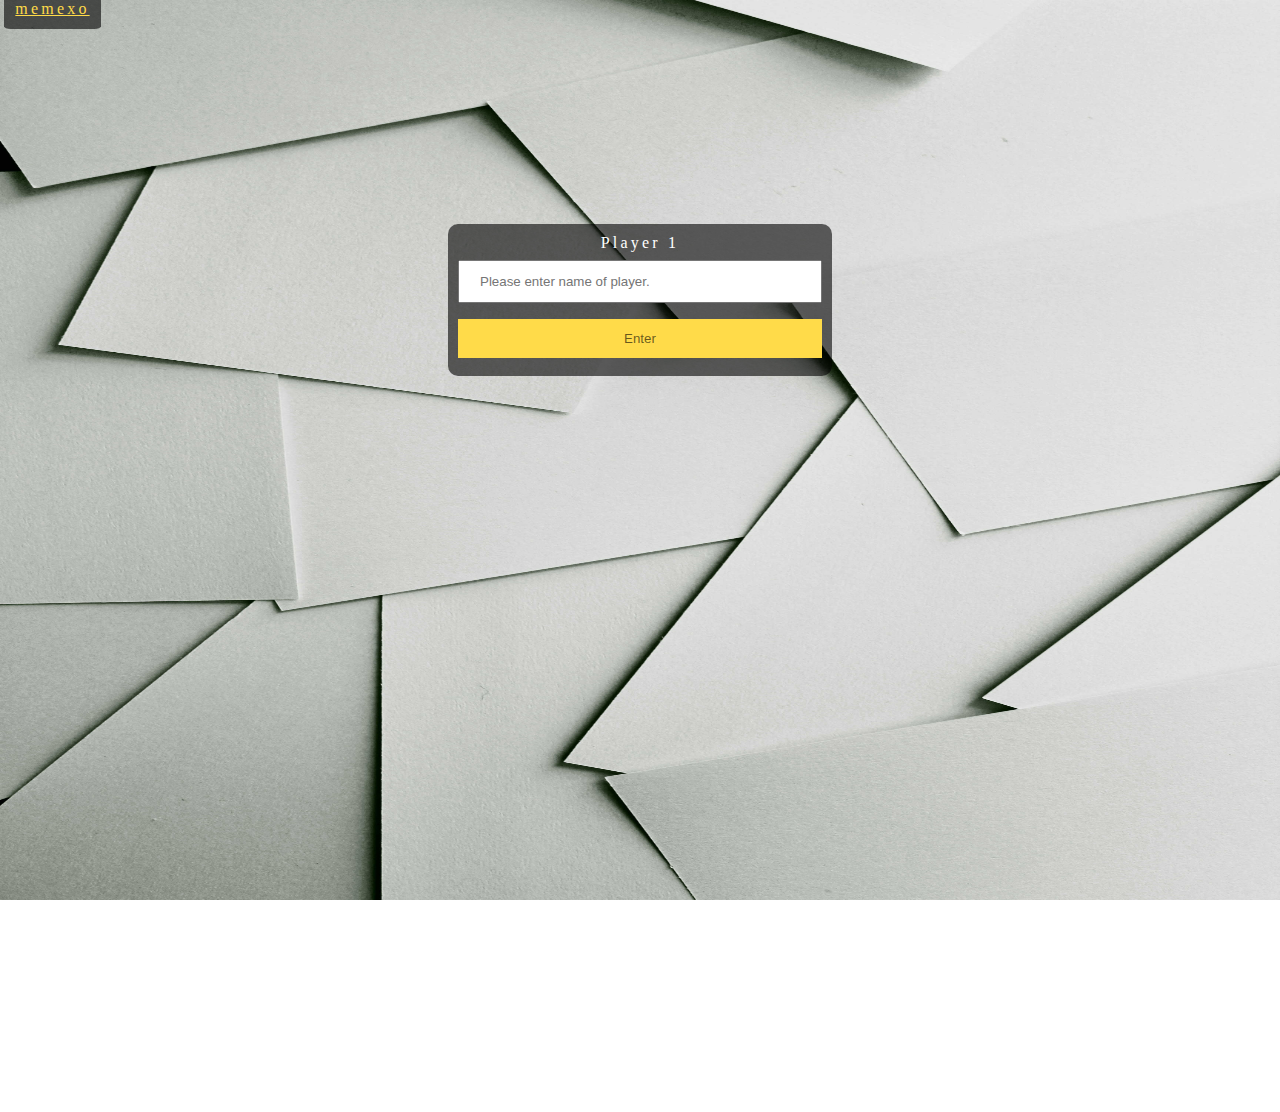
<file: memory/index.html>
<!DOCTYPE html>
<html>

<head>
    <title>Memory Game</title>
    <meta charset="utf-8">
    <meta name="viewport" content="width=device-width initial-scale=1.0 shrink-to-fit=0">
    <!--connecting with css-->
    <link rel="stylesheet" href="css/styleMemory.css">
    <!--connecting with bootstrap-->
    <link rel="stylesheet" href="https://stackpath.bootstrapcdn.com/bootstrap/4.1.3/css/bootstrap.min.css" integrity="sha384-MCw98/SFnGE8fJT3GXwEOngsV7Zt27NXFoaoApmYm81iuXoPkFOJwJ8ERdknLPMO" crossorigin="anonymous">
    <link rel="shortcut icon" href="img/iconEmpty.ico" type="image/x-icon">
    <script type="text/javascript" src="js/playMemory.js"></script>
</head>

<body onload="start()">
    <div class="myNav">
        <nav class="navbar navbar-expand-lg">
            <div class="navbar-header">
                <span class="icon-bar"></span>
                <a href="../pexeso/index.html" class="ahref"><span class="glyphicon glyphicon-home">memexo</span></a>
            </div>
        </nav>
    </div>

    <div id="containerNames">
        <div id="inputName">
            <label> Player 1 </label>
            <input placeholder="Please enter name of player." id="P1" type="text">
            <input type="button" value="Enter" id="btnP">
            <label id="wrongInputs"></label>
        </div>
    </div>

    <div class="myNav">
        <div class="collapse navbar-collapse">
            <ul class="navbar-nav">
            </ul>
        </div>
    </div>

    <div id="endGame" style="visibility: hidden;">
        <div id="winn"></div>
        <button id="newGame" onclick="reloading()">New game</button>
        <a href="../pexeso/html/pexeso.html"><button id="pexGame">Pexeso game</button></a>
    </div>
    <div id="placeForCard"></div>

    <div id="container">
        <div id="left"></div>
        <div id="center">
            <div id="gameboard"></div>
        </div>
        <div id="time">
            <h3 id="timer"></h3>
            <br>
            <p id="clicker"></p>
        </div>
    </div>

</body>

</html>
</file>
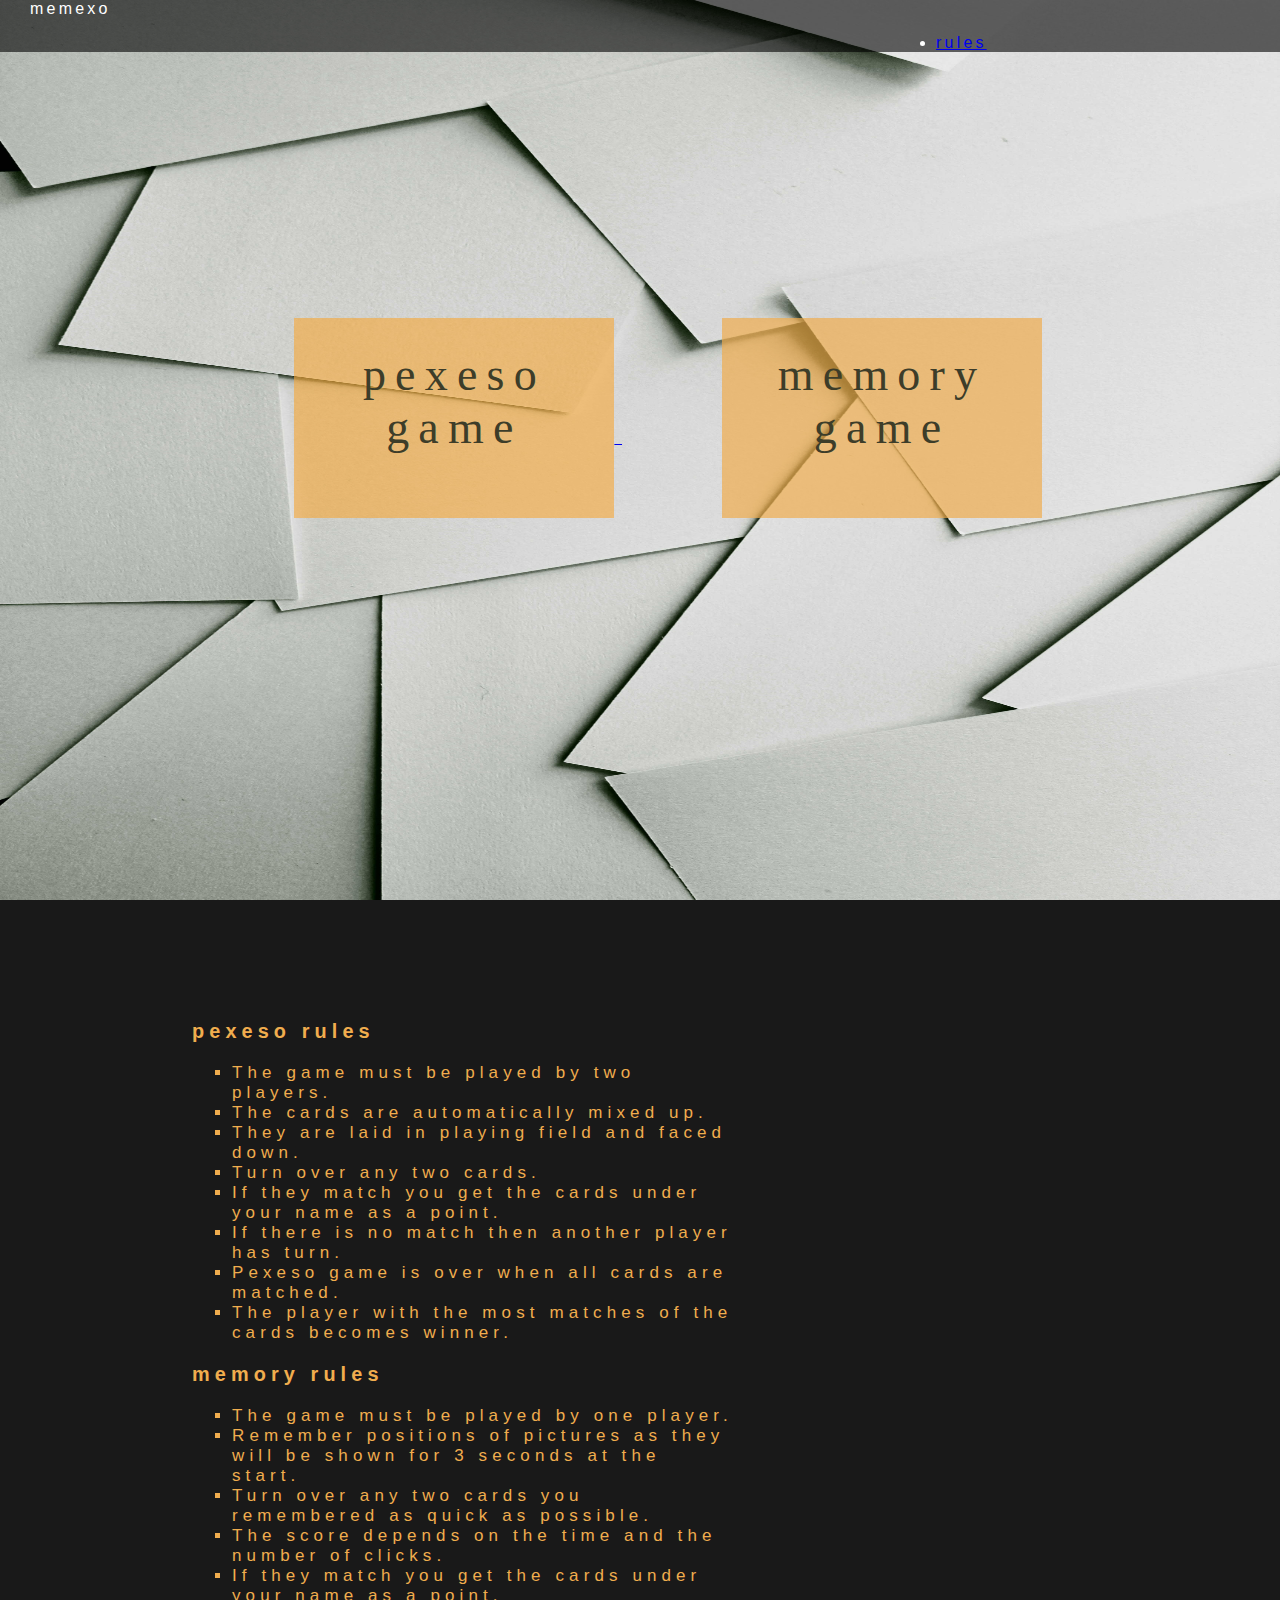
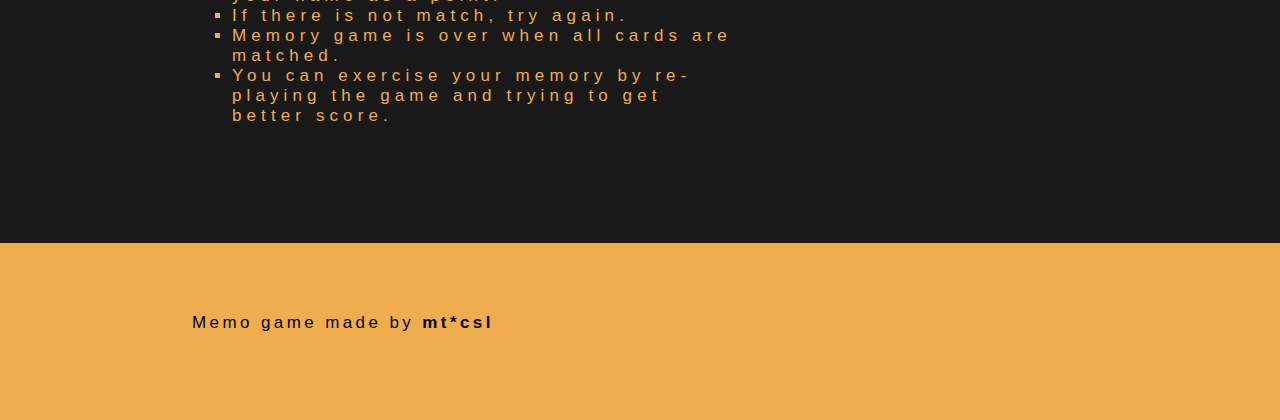
<file: Pexeso/index.html>
<!DOCTYPE html>
<html>

<head>
    <title></title>
    <meta charset="utf-8">
    <!--connecting with css-->
    <link rel="stylesheet" href="css/style.css">
    <meta name="viewport" content="width=device-width initial-scale=1.0 shrink-to-fit=0">
    <!--connecting with icon-->
    <link rel="shortcut icon" href="img/iconEmpty.ico" type="image/x-icon">
    <!--connecting with bootstrap-->
    <link rel="stylesheet" href="https://stackpath.bootstrapcdn.com/bootstrap/4.1.3/css/bootstrap.min.css" integrity="sha384-MCw98/SFnGE8fJT3GXwEOngsV7Zt27NXFoaoApmYm81iuXoPkFOJwJ8ERdknLPMO" crossorigin="anonymous">
    <script src="https://cdnjs.cloudflare.com/ajax/libs/jquery/3.3.1/jquery.min.js"></script>

    <link rel="stylesheet" href="css/contact.css">
    <link rel="stylesheet" href="css/aboutus.css">
</head>

<body>
    <div class="myNav">
        <nav class="navbar navbar-expand-lg">
            <a class="navbar-brand navbar-text text-warning h1">memexo</a>
            <div class="collapse navbar-collapse">
                <ul class="navbar-nav">
                    <li class="active">
                        <a class="nav-link navbar-text text-warning" href="#rules">rules</a> </li>
                    <!-- <li class="active">
        <a class="nav-link navbar-text text-warning" href="#aboutUs">about</a> </li>
      <li class="active">
        <a class="nav-link navbar-text text-warning" href="#contact">contacts</a></li> -->
                </ul>
            </div>
        </nav>

        <div id="mainContent">
            <a href="html/pexeso.html">
                <div id="leftContent">pexeso game</div>
            </a>
            <a href="../memory/index.html">
                <div id="rightContent">memory game</div>
            </a>
        </div>
    </div>


    <!-- first Container -->
    <div id="rules" class="container-fluid bg-1 text-center">
        <div class="read-more">
            <div class="row my-row text-left">
                <div class="col-sm-6">
                    <h3 class="margin text-center">pexeso rules</h3>
                    <ul type="square">
                        <li> The game must be played by two players. </li>
                        <li> The cards are automatically mixed up. </li>
                        <li> They are laid in playing field and faced down. </li>
                        <li> Turn over any two cards. </li>
                        <li> If they match you get the cards under your name as a point. </li>
                        <li> If there is no match then another player has turn. </li>
                        <li> Pexeso game is over when all cards are matched. </li>
                        <li> The player with the most matches of the cards becomes winner. </li>
                    </ul>
                </div>

                <div class="col-md-6 text-left">
                    <h3 class="margin text-center">memory rules</h3>
                    <ul type="square">
                        <li> The game must be played by one player. </li>
                        <li> Remember positions of pictures as they will be shown for 3 seconds at the start. </li>
                        <li> Turn over any two cards you remembered as quick as possible. </li>
                        <li> The score depends on the time and the number of clicks. </li>
                        <li> If they match you get the cards under your name as a point. </li>
                        <li> If there is not match, try again. </li>
                        <li> Memory game is over when all cards are matched. </li>
                        <li> You can exercise your memory by re-playing the game and trying to get better score. </li>
                    </ul>
                </div>
            </div>
        </div>
    </div>


    <!-- <div id="aboutUs" class="container-fluid bg-2 text-center">
  <h3 class="margin">about</h3>
  <div class="read-more text-left">
  <p><b>mt*csl</b> is a company founded by Mima, Thomas, Claudia, Sonia and Lucy.
Launched in September of 2018, the site is focused at memo games with educational character focused on eastern part of Slovakia, especially at Kosice city.
</p><br>
<p>mt*csl focuses on the creative community, with the goal of making the design and technology world personal.
  We don’t only cover games, objects and trends, but rather the story behind them.</p>
  <p>We believe the idea of <i>“game”</i> is one that stretches beyond the brain inside it.</p>
  <div class="mt-5 clear padding-top-200">
    <h3 class="text-center">
      <strong>mt*csl = m + t + c + s + l</strong>
    </h3><br>
  </div>
</div>

  <div class="container">
    <div class="mt-3 row my-row">
        <div class="col-sm-4">
          <div class="thumbnail">
        <img src="img/Tomas.jpg" alt="Thomas">
      </div>
    </div>

      <div class="col-md-8 text-left">
        <div class="content">
          <h3 class="person-name hidden-xs-active text-left">thomas</h3></p>back-end developer</p>
          <p><b>I</b>n our team you can find the best Snina’s developer.
            He is a man of action always curious how code can be written in more complex way.<br>
            His role is the <b>Scrum Master</b>, which he shares with Mima.
            Thomas speaks fluently in C, Java and he is also familiar with JavaScript and graphic design.</p>
          </div>
    </div>
  </div>
</div>

  <div class="mt-5 container">
    <div class="mt-3 row my-row">
        <div class="col-md-8 text-left">
          <div class="content">
            <h3 class="person-name hidden-xs-active text-left">mima</h3><p>back-end developer</p>
            <p><b>C</b>rucial member of creating functionality through JavaScript and HTML. Her passion is self-learning of writing the code and thinking about how to make it more effective.<br>
            You can communicate with Mima in C, Python languages.
            She is keen to help others with programming and web design.</p>
        </div>
    </div>
      <div class="col-sm-4 image-col"
      <div class="thumbnail">
    <img src="img/Miriam.jpg" alt="Mima">
    </div>
  </div>
</div>

<div class="mt-5 container">
  <div class="row my-row">
      <div class="col-sm-4">
        <div class="thumbnail">
      <img src="img/Claudia.jpg" alt="Klaudia">
    </div>
  </div>

    <div class="col-md-8 text-left">
      <div class="content">
        <h3 class="person-name hidden-xs-active text-left">claudia</h3><p>back-end developer</p>
        <p><b>T</b>he strong believer in ongoing personal and professional development in the team,
          who also understand technical languages as C, Java.<br>
          She doesn't comfort herself, either with Javascript and Bootstrap.You can see, she knows almost everything.</p>
        </div>
      </div>
  </div>
</div>

  <div class="mt-5 container">
    <div class="mt-3 row my-row">
      <div class="col-md-8 text-left">
        <div class="content">
          <h3 class="person-name hidden-xs-active text-left">sonia</h3><p>front-end developer</p>
          <p><b>P</b>art of creative team is the quietest person who doesn’t have any issues with anyone and who has open hands for helping others.
            She will surprise you with typing skills in HTML and CSS.</p>
      </div>
  </div>
    <div class="col-sm-4 image-col"
    <div class="thumbnail">
  <img src="img/Sonia.jpg" alt="Sona">
  </div>
</div>
</div>

<div class="mt-5 container">
  <div class="row my-row">
      <div class="col-sm-4">
        <div class="thumbnail">
      <img src="img/Lucia.jpg" alt="Lucia">
    </div>
  </div>

    <div class="col-md-8 text-left">
      <div class="content">
        <h3 class="person-name hidden-xs-active text-left">lucy</h3><p>front-end developer</p>
        <p><b>A</b>nother creative member is self-learner who is excited about bringing new ideas to the projects creation.
          She is well-known for her communication skills and GIT work.
          She can type in HTML, CSS and Bootstrap.</p>
          </div>
        </div>
      </div>
    </div>

    <div class="mt-5 container">
      <div class="content text-center">
          <p><b>T</b>he last member of the team is our mentor <b>michael</b>, who doesn't like to be photographed but he exists :)</p>
          </div>
        </div>
  </div> -->

    <!-- third Container (Grid) -->
    <!-- <div id="contact" class="container-fluid bg-3 text-center">
  <h3 class="margin">contacts</h3><br>

  <div class="read-more">
    <div class="row my-row text-left">
    <div class="col-sm-6">
      <p><b>mt*csl</b>
         <br/>dneperská 1
         <br/>040 12 košice
         <br/>
         <br/>+421 905 654 490
         <br/>info@mtcsl.sk
         </p>
    </div>
    <div class="col-md-6">
      <img src="img/map.png" alt="Map" class="img-responsive margin">
         </div>
       </div>
  </div>
</div> -->

    <!-- Footer -->
    <div id="end" class="container-fluid bg-4 text-center">
        <footer<p>Memo game made by <b>mt*csl</b></p>
            </footer>
    </div>

    <!--scripting -->
    <a href="javascript:void(0);" id="scroll" title="Scroll to Top" style="display: none;">Top<span></span></a>

    <script src="js/script.js"></script>

</body>

</html>
</file>
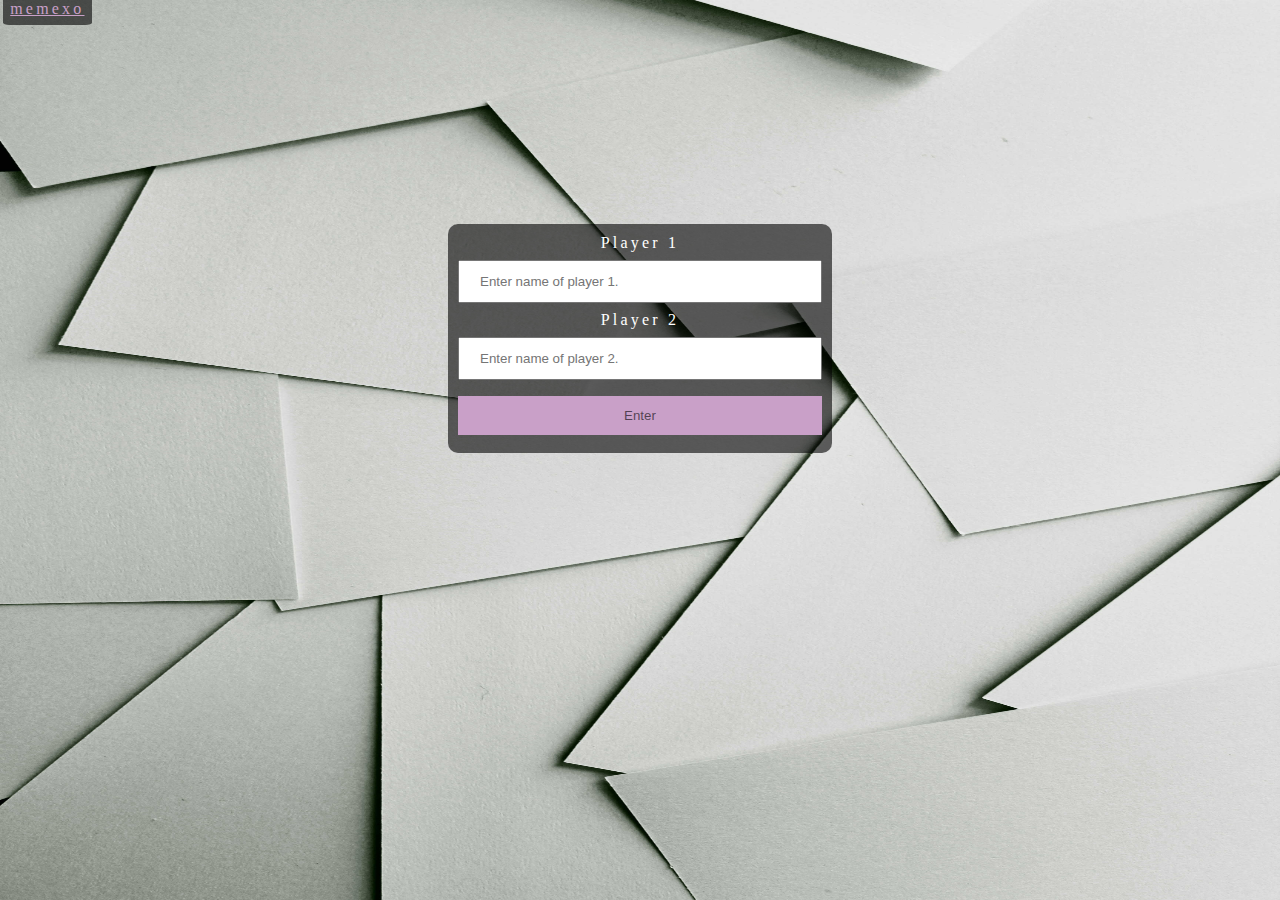
<file: Pexeso/html/pexeso.html>
<!DOCTYPE html>
<html>
<head>
	<title>Pexeso</title>
	<meta charset="utf-8">
	<script src="../js/playPexeso.js"></script>
    <meta name="viewport" content="width=device-width initial-scale=1.0 shrink-to-fit=0">
    <!--connecting with css-->
    <link rel="stylesheet" href="../css/stylePexeso.css">
    <link rel="shortcut icon" href="../img/iconEmpty1.ico" type="image/x-icon">
    <!--connecting with bootstrap-->
    <link rel="stylesheet" href="https://stackpath.bootstrapcdn.com/bootstrap/4.1.3/css/bootstrap.min.css" integrity="sha384-MCw98/SFnGE8fJT3GXwEOngsV7Zt27NXFoaoApmYm81iuXoPkFOJwJ8ERdknLPMO" crossorigin="anonymous">
</head>
<body onload="start()">
<div class="myNav">
  <nav class="navbar navbar-expand-lg">
	<div class="navbar-header">
    <span class="icon-bar"></span>
		<a href="../index.html" class="ahref"><span class="glyphicon glyphicon-home">memexo</span></a>
		</button>
	</div>
   </nav>
</div>
<div id="containerNames">
<div id="inputName">
    <label> Player 1 </label>
    <input placeholder="Enter name of player 1." id="P1" type="text">
    <label> Player 2 </label>
    <input placeholder="Enter name of player 2." id="P2" type="text">
    <input type="button" value="Enter" id="btnP">
    <label id="wrongInputs"></label>
    </div>
	</div>

	<div class="myNav">
  <div class="collapse navbar-collapse">
		<ul class="navbar-nav">
    </ul>
  </div>
</nav>

<div id="endGame" style="visibility: hidden;">
  <div id="winn"></div>
  <button id="newGame" onclick="reloading()" >New game</button>
  <a href="../../MemoryGame/memoryGame.html"><button id="memGame">Memory game</button></a>
</div>
<div id="placeForCard"></div>

<div id="container">
   <div id="left"></div>
   <div id="center">
	<div id="gameBoard"></div>
   </div>
   <div id="right"></div>
</div>

</body>
</html>
</file>
<file: memory/css/styleMemory.css>
body {
   background-image: url('../img/bcover2.jpg');
   background-position: center center;
   background-repeat: no-repeat;
   background-size: 100% 100%;
   bottom: 0;
   margin: 0;
   position: relative;
   top: 0;
   height: 100vh;
   z-index: -10;
   overflow: hidden;
   letter-spacing: 0.2em;
}
/*
.navbar-brand.navbar-text.text-warning.h1{
  /* margin-left: 8%;
  }
*/

.navbar.navbar-expand-lg{
  height: 70px;
  background: rgba(0,0,0,0);
}

.navbar-nav {
   margin-left: 990px;
}
.navbar-header{
  width: 30%;
}

.ahref {
   color: rgb(255,219,73);
   background-color: rgba(0,0,0,.6);
   padding: 3%;
   margin: 1%;
   border-radius: 7%;

}

.ahref:hover {
   color: rgba(250,247,60,.9);
   text-decoration: none;
}

#container {
   width: 100%;
   height: 80%;
   text-align:center;
}

#center {
   display: inline-block;
   margin-top: 1%;
   margin-bottom: 1%;
   width:48%;
   background: rgba(158,157,120,.3);
   border-radius: 2%;
}

#center {
   margin-left: auto;
   display: inline-block;
   margin-right: auto;
}
/*
.center {
	margin-left: auto;
	display: block;
	margin-right: auto;
} */

#time {
   float:right;
   margin-top: 12%;
   margin-right: 3%;
   width:15%;
   background: rgba(255,219,73,.6);
   visibility: hidden;
   border-radius: 12%;
}

#left {
   float:left;
   width:15%;
   margin-top: 12%;
   margin-left: 3%;
   background-color: rgba(255,219,73,.3);
}

.boardElement{
   border:3px solid #00000000;
   border-radius: 12%;
   float: left;
   height: 105px;
   width: 105px;
   margin: 5px;
}

.resultElement{
   width: 50px;
   float: left;
   margin-left: 10px;
   border-radius: 12%;
   margin-top: 5px;
}

.boardElement:hover {
   border:3px solid rgb(255,219,73);
   border-radius: 12%;
   float: left;
   height: 105px;
   width: 105px;
   margin: 5px;
}

.boardElement img{
   border-radius: 12%;
}

.boardElement:hover img{
   border-radius: 12%;
}

#inputName input{
   width: 100%;
   padding: 12px 20px;
   margin: 8px 0;
   display: inline-block;
   box-sizing: border-box;
   color: rgba(0,0,0,.6);
}

#containerNames{
   margin-top: 12%;
}

#btnP {
   padding: 14px 20px;
   margin: 8px 0;
   background-color: rgb(255,219,73);
   color: black;
   border: none;
}

#btnP:hover {
   background-color: rgba(250,247,60,.9);
   color: #262417;
}

#inputName {
   background-color: rgba(0,0,0,.6);
   padding: 10px;
   margin-right: 35%;
   margin-left: 35%;
   text-align: center;
   border-radius: 10px;
   color: #ffffff;
}

#P1 {
   width: 100%;
}

#table1N #mytr td:first-child{
   background-color: rgb(255, 219, 73);
   column-span: all;
   width: 100%;
   text-align: center;
   font-size: 24px;
}

#table1N {
   float: left;
   width: 100%;
}

#table1N  td:first-child{
   float: left;
   /* background-color: red; */
   width: 50px;
}

#table1N td img {
   width: 50px;
   border-radius: 12%;
   display: inline-block;
   /* float: left; */
}

#table1N td {
   width: 50px;
   border-radius: 12%;
   display: block;
   float: left;
   /* float: left; */
}


#endGame{
  position: absolute;
  left: 30%;
  background-color: rgba(0,0,0, 0.6);
  color: rgb(255,219,73);
  padding: 5%;
  margin-top: 8%;
  border-radius: 5%;
}

#newGame{
  margin: auto;
  margin-right: 15%;
  margin-left: 20%;
  background-color: rgb(255,219,73);
  border: none;
  border-radius: 12%;
}

#newGame:hover{
   margin: auto;
   margin-right: 15%;
   margin-left: 20%;
   background-color: rgba(250,247,60,.9);
   border: none;
   border-radius: 12%;
 }

#winn{
  padding-bottom: 3%;
}

#containerNames{
  margin-top: 12%;
}

#pexGame{
  background-color: rgb(255,219,73);
  border: none;
  border-radius: 12%;
}

#pexGame:hover{
   background-color: rgba(250,247,60,.9);
   border: none;
   border-radius: 12%;
 }

@media screen and (max-width: 800px) {
   .left, .center, .right {
   width: 100%; /* The width is 100%, when the viewport is 800px or smaller */
}
}
</file>
<file: Pexeso/css/style.css>
body {
  margin: 0;
  font-family: sans-serif;
}
p {
  font-size: 17px;
}
.myNav {
  background-image: url('../img/bcover2.jpg');
  background-size: 100% 100%;
  margin: 0;
  background-position: center center;
  background-repeat: no-repeat;
  top: 0;
  bottom: 0;
  height: 100vh;
  z-index: -10;
  letter-spacing: 0.2em;
}
.navbar-brand.navbar-text.text-warning.h1{
  margin-left: 30px;
}

.navbar.navbar-expand-lg{
  background: rgba(0,0,0,.6);
}

.navbar-nav {
  margin-left: 70%;
}

.collapse .navbar-collapse{
  padding-top: .5rem;
  padding-bottom: .5rem;
}


#leftContent, #rightContent {
  background: rgba(247,167,54,.6);
  padding: 30px;
  width: 25%;
  height: 200px;
  margin-top: 250px;
  display: inline-block;
  font-size: 46px;
  letter-spacing: 0.2em;
  color: rgb(61, 61, 41);
  text-align: center;
  font-family: Cambria, Cochin, Georgia, Times, 'Times New Roman', serif
}

div#leftContent:hover, div#rightContent:hover {
  background: rgba(255, 193, 7, 0.6);
  color: rgb(0, 0, 0);
  font-style: bold;
}


#leftContent {
  margin-left: 23%;
  margin-right: auto;
}

#rightContent {
  margin-right: auto;
  margin-left: 100px;
}
/*
#leftContent, #rightContent {
  background: rgba(0,0,0,.6);
  padding: 30px;
  width: 300px;
  height: 200px;
  margin-top: 250px;
  display: inline-block;
  font-size: 46px;
  color: rgb(255, 193, 7);
  text-align: center;
  font-family: Cambria, Cochin, Georgia, Times, 'Times New Roman', serif;
  border: none;
}

div#leftContent:hover, div#rightContent:hover {
  background: rgba(255, 193, 7, 0.6);
  color: rgb(0, 0, 0);
  font-style: bold;
  border: none;
}

#leftContent {
  margin-left: 25%;
  margin-right: 100px;
  border: none;
}

#rightContent {
  margin-right: 20%;
  margin-left: auto;
  border: none;
}
 */
.container-fluid {
    padding-left: 15%;
    padding-top: 70px;
    padding-bottom: 70px;
    font-size: 17px;
    letter-spacing: 0.2em;
}
.bg-1 {
    background-color: #191919; /* black */
    color: #f0ad4e;
}

.bg-2 {
  background-color: #f0ad4e; /* orange warning */
  color: black;
}

.bg-3 {
  background-color: #e5e5e5; /* shade of White */
  color: black;
}

.bg-4 {
  background-color: #f0ad4e;
  color: black;
}

.img-responsive {
    display: block;
    width: 106%;
    height: 125%;
}
</file>
<file: Pexeso/css/contact.css>
body {
font-family: sans-serif;
color: #ffffff;
}

.container {
background-color: #eea236;
border-radius: 14px;
padding: 19px;
}

.row:after {
clear: both;
content: "";
display: table;
}

@media screen and (max-width: 800px) {
	.left, .center, .right {
	  width: 100%; /* The width is 100%, when the viewport is 800px or smaller */
	}
  }
</file>
<file: Pexeso/css/aboutus.css>
* {
  box-sizing: border-box;
}
body {
  font-family: sans-serif;
}

.read-more {
    margin-left: 20px;
    display:inline-table;
    font-size: 17px;
    letter-spacing: 0.3em;
    max-width: 70%;
    width: 50%;
    margin: 30px auto
}

.row.my-row > [class*="col-"] {
        position: relative
}

.thumbnail {   /* mozno odstranim */
    height: 100%;
    width: 100%;
}

@media (min-width:768px) {
}

/* jpg size 237 x 237 px
/* text color rgb(240,173,78) */
</file>
<file: Pexeso/css/stylePexeso.css>
body {
  background-image: url('../img/bcover2.jpg');
  background-position: center center;
	background-repeat: no-repeat;
	background-size: 100% 100%;
  bottom: 0;
	margin: 0;
	position: relative;
	top: 0;
  height: 100vh;
  z-index: -10;
  overflow: hidden;
  letter-spacing: 0.2em;
}

.navbar-brand.navbar-text.text-warning.h1{
  margin-left: 30px;
}

.navbar-header {
  width: 20%;
}

.navbar.navbar-expand-lg{
  background: rgba(0, 0, 0, 0);
   height: 70px;
}

.navbar-nav {
  margin-left: 990px;
}

.ahref {
  color: rgb(201, 160, 200);
  background-color: rgba(0,0,0,.6);
  padding: 3%;
  margin: 1%;
  border-radius: 7%;
  /* font-size: 24px; */
}
.ahref:hover {
  color: #c51f93;
  text-decoration: none;
}
/*.nav-link {
  color: #c51f93;
  font-weight: bolder;
  font-size: 1.3rem;
}
.nav-link:hover {
  color: rgb(255, 255, 255);
  font-weight: bolder;
  font-size: 1.3rem;
}*/


.button {
  border: none;
  color: #c94da3;
  padding: 12px 16px;
  font-size: 10%;
  cursor: pointer;
}

#inputName input{
	width: 100%;
	padding: 12px 20px;
  margin: 8px 0;
  display: inline-block;
  box-sizing: border-box;
	color: rgba(0,0,0,.6);
}

#btnP {
  padding: 14px 20px;
  margin: 8px 0;
  background-color: rgb(201, 160, 200);
  color: #06134d;
  border: none;
}

#btnP:hover {
	background-color: #c51f93;
	color: #262417;
}

#inputName {
  background-color: rgba(0,0,0,.6);
  padding: 10px;
  margin-right: 35%;
  margin-left: 35%;
 	text-align: center;
  border-radius: 10px;
  color: #ffffff;
}

#container {
  width: 100%;
  height: 80%;
  text-align:center;
  margin-top: 3.5%;
}

#center {
	margin-left: auto;
	display: block;
	margin-right: auto;
}


#center {
  display: inline-block;
  margin-top: 1%;
  margin-bottom: 1%;
  width:52%;
  background: rgba(221, 201, 201, 0.671);
  padding-left: 1%;
  border-radius: 2%;

}

#left {
  float:left;
  width:15%;
  margin-top: 12%;
  margin-left: 3%;
  background: rgba(221, 201, 201, 0.671);
}

#right {
  float:right;
  margin-top: 12%;
  margin-right: 3%;
  width:15%;
  background: rgba(221, 201, 201, 0.671);
}

#center {
	margin-left: auto;
	display: inline-block;
	margin-right: auto;
}

 .boardElement{
    border:3px solid #00000000;
    border-radius: 12%;
    float: left;
    /* height: 105px;
    width: 105px; */
/*
    width: 15%;
    height: 24%; */

    width: auto;
    height: auto;
    margin: 5px;
}
.resultElement{
	width: 50px;
	float: left;
  margin-left: 10px;

  border-radius: 12%;
  margin-top: 5px;
}

.boardElement:hover {
    /* border:3px solid #c51f93; */
    border:3px solid #06134d;
    border-radius: 12%;
    float: left;
    /* height: 105px;
    width: 105px; */
    /* width: 15%;
    height: 24%; */

    width: auto;
    height: auto;
    margin: 5px;
}

.boardElement img{
    border-radius: 12%;
}

.boardElement:hover img{
    border-radius: 12%;
}

/*style pre inputy mena hracov*/



/*<--- style pre  inputy mena hracov*/
/*style pre tabulky mena hracov --->*/

#table1N {
  width:100%;
  float: left;
}

#table2N {
  width:100%;
  float: left;
}

#table1N #mytr td:first-child{
    background-color: #c51f93;
    color: #06134d;
    column-span: all;
    width: 100%;
    text-align: center;
    font-size: 24px;
}

#table2N #mytr2 td:first-child{

    background-color: #06134d;
    color: #c51f93;
    column-span: all;
    width: 100%;
    text-align: center;
    font-size: 24px;
}

#table1N td {
  width: 50px;
  border-radius: 12%;
  display: block;
  float: left;
}

#table1N td img {
    width: 50px;
    border-radius: 12%;
    display: inline-block;
    /* float: left; */
}
#table2N td img {
    width: 50px;
    border-radius: 12%;
    /* display: inline-block; */
    float: left;
}



#table2N td {
    width: 50px;
    border-radius: 12%;
    display: block;
    float: left;
    /* float: left; */
}

#endGame{
  position: absolute;
  left: 30%;
  background-color: rgba(0,0,0, 0.6);
  color: rgb(201, 160, 200);
  padding: 5%;
  margin-top: 8%;
  border-radius: 5%;
}

#newGame{
  margin: auto;
  margin-right: 15%;
  margin-left: 20%;
  background-color: rgb(201, 160, 200);
  border: none;
  border-radius: 12%;
}

#newGame:hover{
  margin: auto;
  margin-right: 15%;
  margin-left: 20%;
  background-color: #c51f93;
  border: none;
  border-radius: 12%;
}

#winn{
  padding-bottom: 3%;
}

#memGame{
  background-color: rgb(201, 160, 200);
  border: none;
  border-radius: 12%;
}

#memGame:hover{
  background-color: #c51f93;
  border: none;
  border-radius: 12%;
}

#containerNames{
  margin-top: 12%;
}
/*adding media*/
@media screen and (max-width: 800px) {
  .left, .center, .right {
    width: 100%; /* The width is 100%, when the viewport is 800px or smaller */
  }
}
</file>
